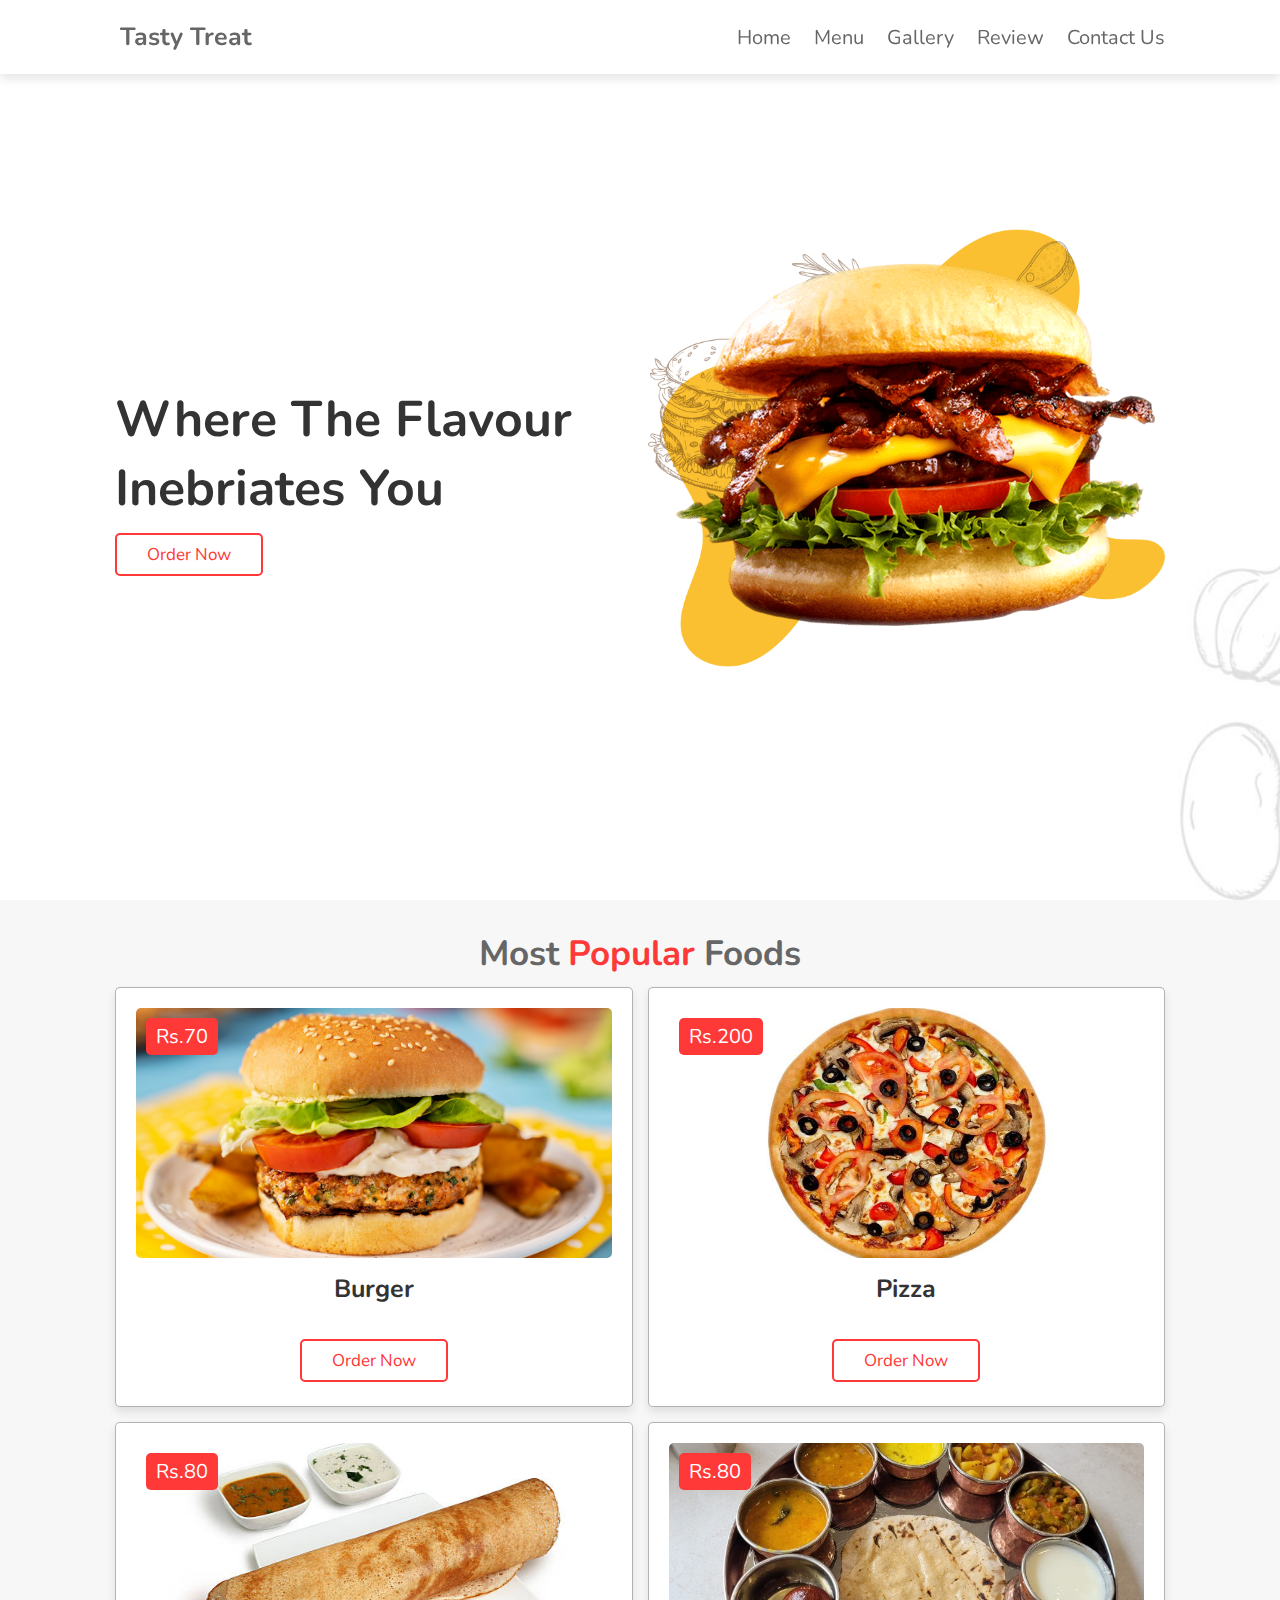
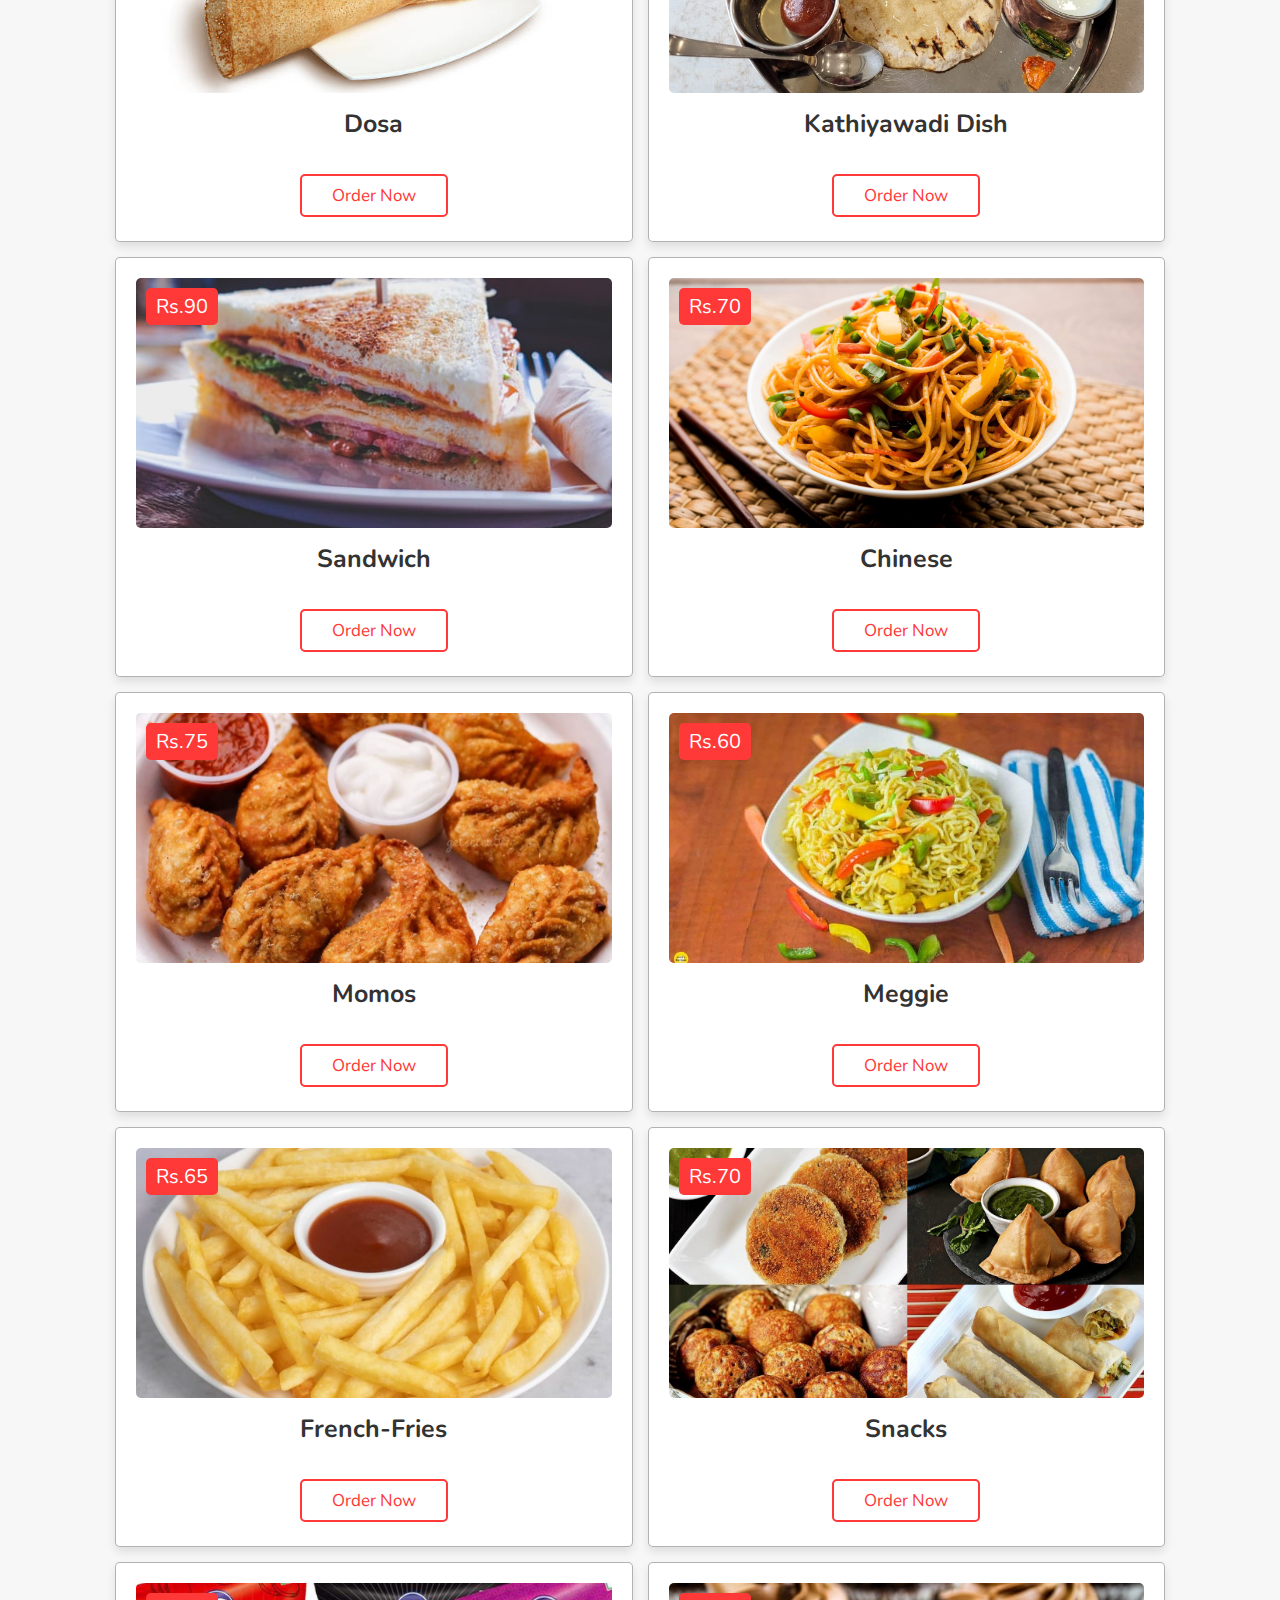
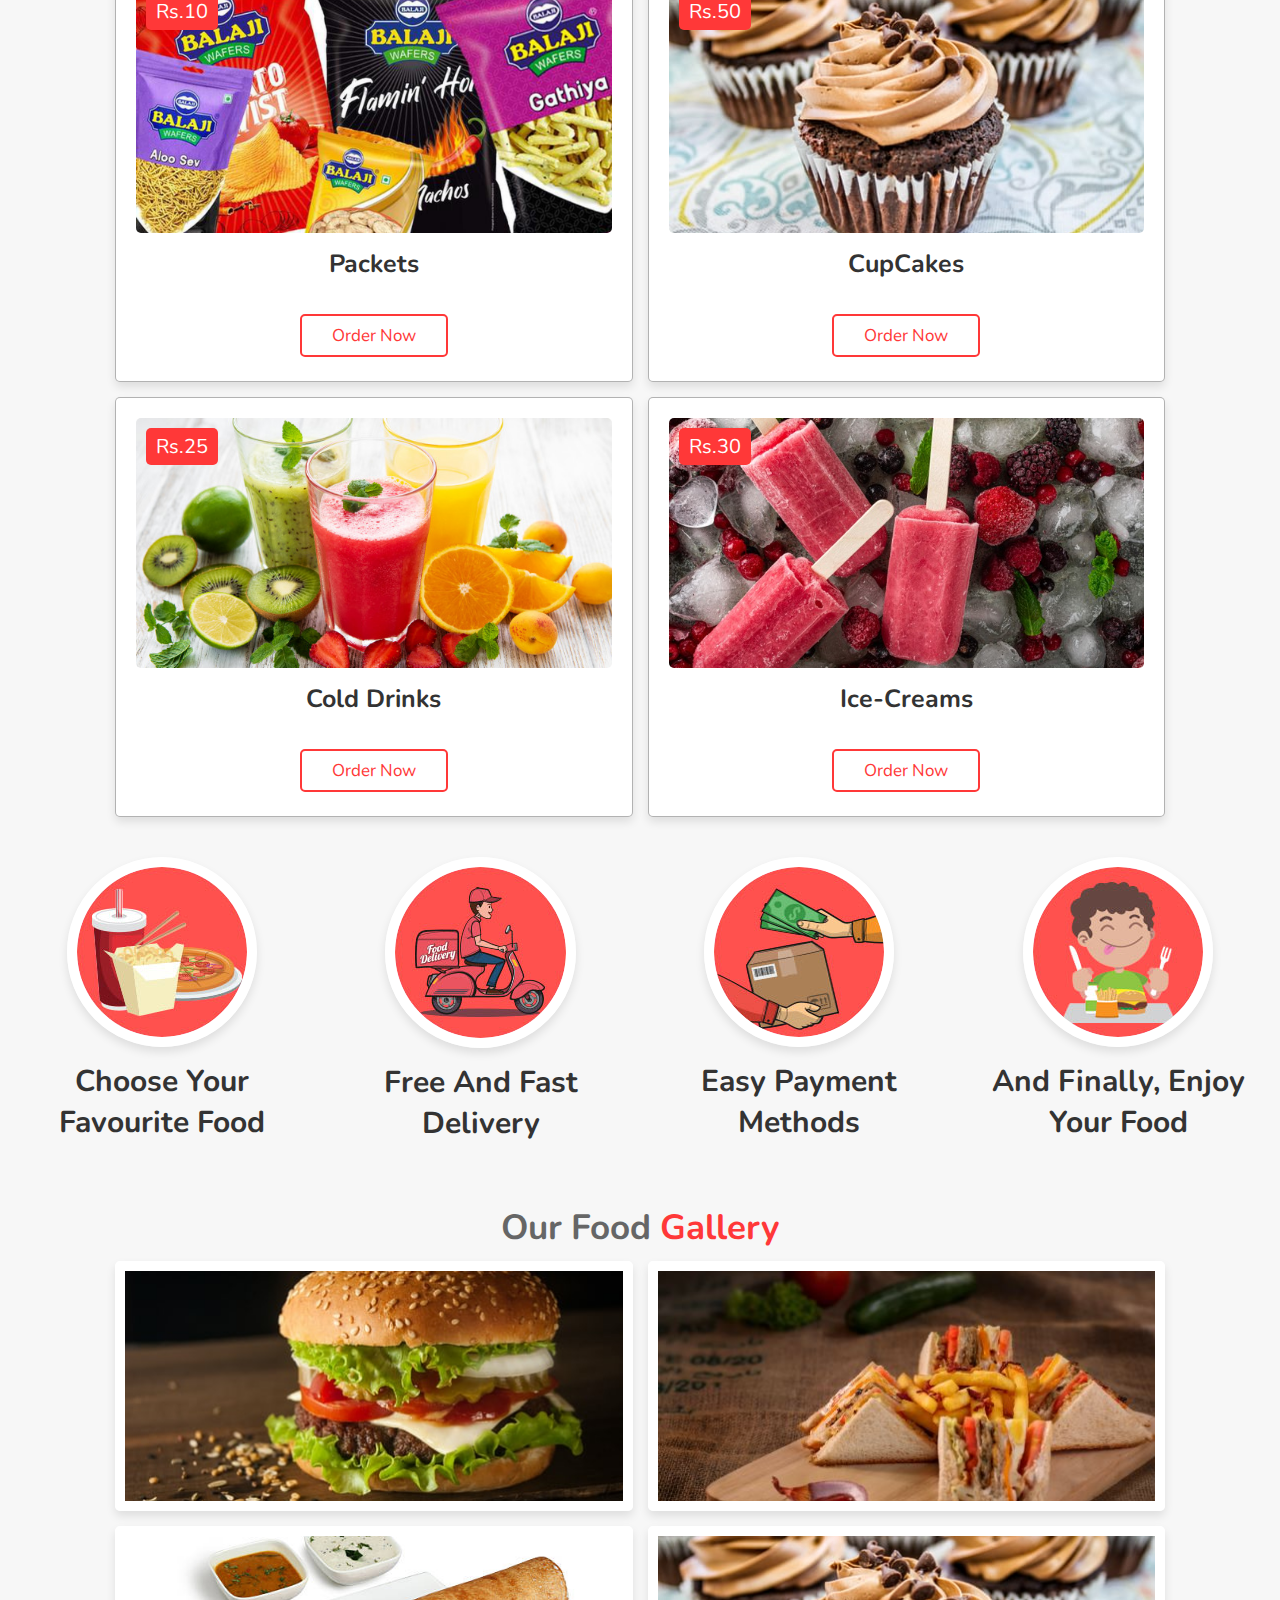
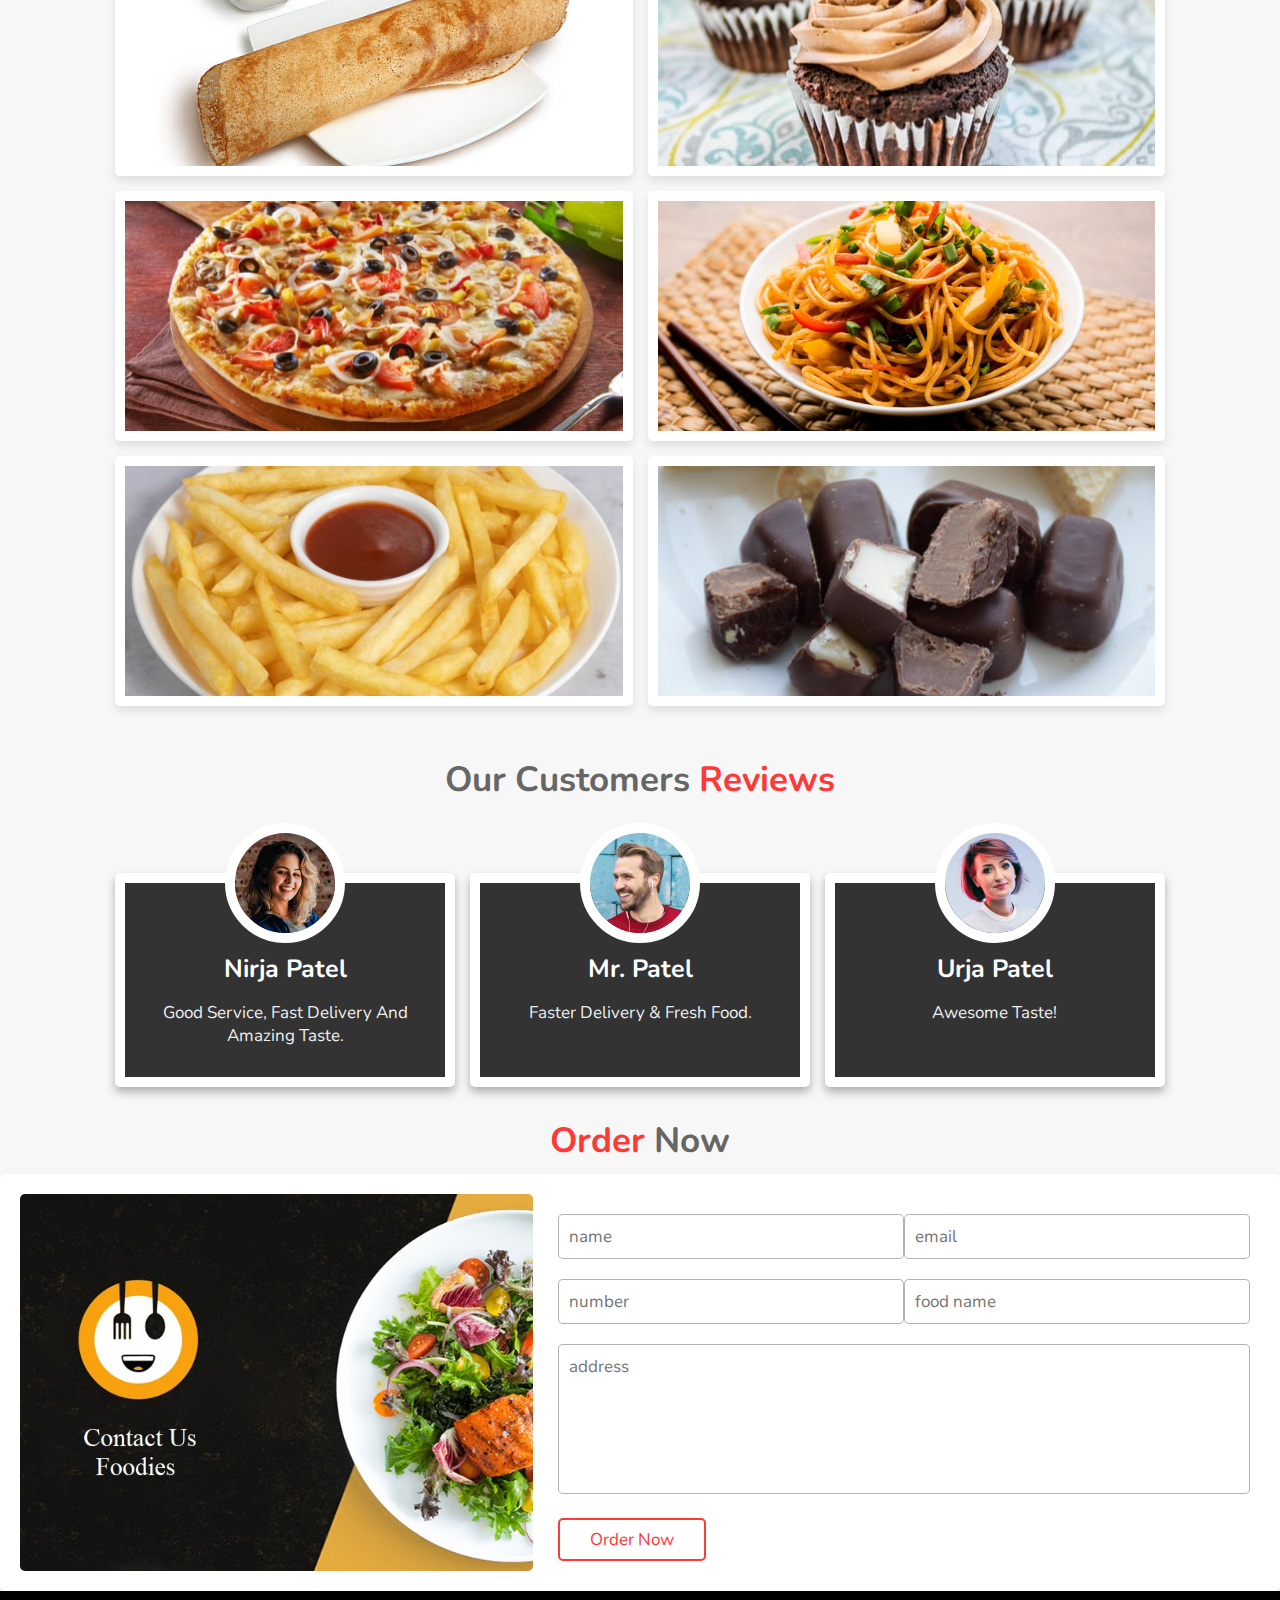
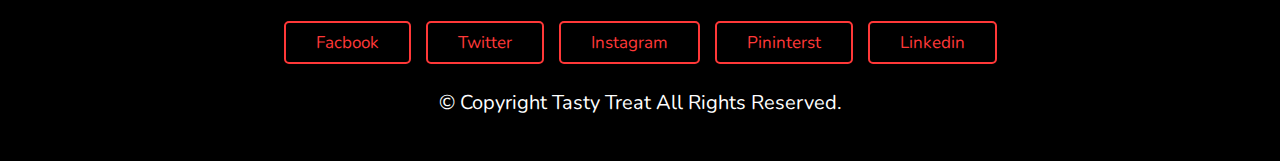
<file: index.html>
<!DOCTYPE html>
<html lang="en">
<head>
    <meta charset="UTF-8">
    <meta http-equiv="X-UA-Compatible" content="IE=edge">
    <meta name="viewport" content="width=device-width, initial-scale=1.0">
    <title>Tasty treat</title>
    <link
      rel="shortcut icon"
      href="images/step-1.jpg"
      type="image/x-icon"
    />
    <link rel="stylesheet" href="https://use.fontawesome.com/releases/v5.15.4/css/all.css" integrity="sha384-DyZ88mC6Up2uqS4h/KRgHuoeGwBcD4Ng9SiP4dIRy0EXTlnuz47vAwmeGwVChigm" crossorigin="anonymous">
    <link rel="stylesheet" href="style.css">
</head>
<body>
    <header>
    <a href="#" class="logo"><i class="fas fa-utensils"></i>Tasty treat</a>

    <div id="menu-bar" class="fas fa-bars"></div>
    <nav class="navbar">
        <a href="index.html">Home</a>
        <a href="menu.html">Menu</a>
        <a href="gallery.html">Gallery</a>
        <a href="review.html">Review</a>
        <a href="contactus.html">Contact Us</a>
    </nav>
    </header>
<section class="home" id="home">
    <div class="content">
        <h3>Where The Flavour Inebriates You</h3>
        <a href="#" class="btn">order now</a>
    </div>

    <div class="image">
        <img src="images/home-img.png" alt="">
    </div>
</section>

<section class="popular" id="popular">

    <h1 class="heading">most <span>popular</span> foods</h1>

    <div class="box-container">

        <div class="box">
            <span class="price"> Rs.70 </span>
            <img src="images/p-1.jpg" alt="">
            <h3>Burger</h3>
            <div class="stars">
                <i class="fas fa-star"></i>
                <i class="fas fa-star"></i>
                <i class="fas fa-star"></i>
                <i class="fas fa-star"></i>
                <i class="fas fa-star"></i>
            </div>
            <a href="#" class="btn">order now</a>
        </div>

        <div class="box">
            <span class="price"> Rs.200 </span>
            <img src="images/p-4.jpeg" alt="">
            <h3>Pizza</h3>
            <div class="stars">
                <i class="fas fa-star"></i>
                <i class="fas fa-star"></i>
                <i class="fas fa-star"></i>
                <i class="fas fa-star"></i>
                <i class="fas fa-star"></i>
            </div>
            <a href="#" class="btn">order now</a>
        </div>

        <div class="box">
            <span class="price"> Rs.80 </span>
            <img src="images/g-3.jpg" alt="">
            <h3>Dosa</h3>
            <div class="stars">
                <i class="fas fa-star"></i>
                <i class="fas fa-star"></i>
                <i class="fas fa-star"></i>
                <i class="fas fa-star"></i>
                <i class="fas fa-star"></i>
            </div>
            <a href="#" class="btn">order now</a>
        </div>

        <div class="box">
            <span class="price"> Rs.80 </span>
            <img src="images/k-1.jpg" alt="">
            <h3>Kathiyawadi Dish</h3>
            <div class="stars">
                <i class="fas fa-star"></i>
                <i class="fas fa-star"></i>
                <i class="fas fa-star"></i>
                <i class="fas fa-star"></i>
                <i class="fas fa-star"></i>
            </div>
            <a href="#" class="btn">order now</a>
        </div>

        <div class="box">
            <span class="price"> Rs.90 </span>
            <img src="images/g-2.jpg" alt="">
            <h3>Sandwich</h3>
            <div class="stars">
                <i class="fas fa-star"></i>
                <i class="fas fa-star"></i>
                <i class="fas fa-star"></i>
                <i class="fas fa-star"></i>
                <i class="fas fa-star"></i>
            </div>
            <a href="#" class="btn">order now</a>
        </div>

        <div class="box">
            <span class="price"> Rs.70 </span>
            <img src="images/c-1.jpeg" alt="">
            <h3>Chinese</h3>
            <div class="stars">
                <i class="fas fa-star"></i>
                <i class="fas fa-star"></i>
                <i class="fas fa-star"></i>
                <i class="fas fa-star"></i>
                <i class="fas fa-star"></i>
            </div>
            <a href="#" class="btn">order now</a>
        </div>

        <div class="box">
            <span class="price"> Rs.75 </span>
            <img src="images/momoss.jpg" alt="">
            <h3>Momos</h3>
            <div class="stars">
                <i class="fas fa-star"></i>
                <i class="fas fa-star"></i>
                <i class="fas fa-star"></i>
                <i class="fas fa-star"></i>
                <i class="fas fa-star"></i>
            </div>
            <a href="#" class="btn">order now</a>
        </div>

        <div class="box">
            <span class="price"> Rs.60 </span>
            <img src="images/m-1.jpg" alt="">
            <h3>Meggie</h3>
            <div class="stars">
                <i class="fas fa-star"></i>
                <i class="fas fa-star"></i>
                <i class="fas fa-star"></i>
                <i class="fas fa-star"></i>
                <i class="fas fa-star"></i>
            </div>
            <a href="#" class="btn">order now</a>
        </div>

        <div class="box">
            <span class="price"> Rs.65 </span>
            <img src="images/g-7.jpg" alt="">
            <h3>French-Fries</h3>
            <div class="stars">
                <i class="fas fa-star"></i>
                <i class="fas fa-star"></i>
                <i class="fas fa-star"></i>
                <i class="fas fa-star"></i>
                <i class="fas fa-star"></i>
            </div>
            <a href="#" class="btn">order now</a>
        </div>

        <div class="box">
            <span class="price"> Rs.70
             </span>
            <img src="images/s-7.jpg" alt="">
            <h3>Snacks</h3>
            <div class="stars">
                <i class="fas fa-star"></i>
                <i class="fas fa-star"></i>
                <i class="fas fa-star"></i>
                <i class="fas fa-star"></i>
                <i class="fas fa-star"></i>
            </div>
            <a href="#" class="btn">order now</a>
        </div>

        <div class="box">
            <span class="price"> Rs.10</span>
            <img src="images/p-7.jfif" alt="">
            <h3>Packets</h3>
            <div class="stars">
                <i class="fas fa-star"></i>
                <i class="fas fa-star"></i>
                <i class="fas fa-star"></i>
                <i class="fas fa-star"></i>
                <i class="fas fa-star"></i>
            </div>
            <a href="#" class="btn">order now</a>
        </div>

        <div class="box">
            <span class="price"> Rs.50 </span>
            <img src="images/g-4.jpg" alt="">
            <h3>CupCakes</h3>
            <div class="stars">
                <i class="fas fa-star"></i>
                <i class="fas fa-star"></i>
                <i class="fas fa-star"></i>
                <i class="fas fa-star"></i>
                <i class="fas fa-star"></i>
            </div>
            <a href="#" class="btn">order now</a>
        </div>

        <div class="box">
            <span class="price"> Rs.25 </span>
            <img src="images/p-5.jpg" alt="">
            <h3>Cold Drinks</h3>
            <div class="stars">
                <i class="fas fa-star"></i>
                <i class="fas fa-star"></i>
                <i class="fas fa-star"></i>
                <i class="fas fa-star"></i>
                <i class="fas fa-star"></i>
            </div>
            <a href="#" class="btn">order now</a>
        </div>

        <div class="box">
            <span class="price"> Rs.30 </span>
            <img src="images/p-6.jpg" alt="">
            <h3>Ice-creams</h3>
            <div class="stars">
                <i class="fas fa-star"></i>
                <i class="fas fa-star"></i>
                <i class="fas fa-star"></i>
                <i class="fas fa-star"></i>
                <i class="fas fa-star"></i>
            </div>
            <a href="#" class="btn">order now</a>
        </div>
    </div>
</section>

<section class="steps">

   <div class="box">
    <img src="images/step-1.jpg" alt="">
    <h3>choose your favourite food</h3>
   </div>
   <div class="box">
    <img src="images/step-2.jpg" alt="">
    <h3>free and fast delivery</h3>
   </div>
   <div class="box">
    <img src="images/step-3.jpg" alt="">
    <h3>easy payment methods</h3>
   </div>
   <div class="box">
    <img src="images/step-4.jpg" alt="">
    <h3>and finally, enjoy your food</h3>
   </div>
</section>

<section class="gallery" id="gallery">

    <h1 class="heading">our food <span>gallery</span></h1>

    <div class="box-container">

        <div class="box">
            <img src="images/g-1.jpg" alt="">
            <div class="content">
                <h3>tasty food</h3>
                <p>Burger Is Always Better</p>
                <a href="#" class="btn">order now</a>
            </div>
        </div>
        <div class="box">
            <img src="images/g-6.jpg" alt="">
            <div class="content">
                <h3>tasty food</h3>
                <p>All You Need Is Love And a Tasty Sandwich</p>
                <a href="#" class="btn">order now</a>
            </div>
        </div>
        <div class="box">
            <img src="images/g-3.jpg" alt="">
            <div class="content">
                <h3>tasty food</h3>
                <p>Worry Less And Eat More Dosa</p>
                <a href="#" class="btn">order now</a>
            </div>
        </div>
        <div class="box">
            <img src="images/g-4.jpg" alt="">
            <div class="content">
                <h3>tasty food</h3>
                <p>Cup Full Of Cake And Love</p>
                <a href="#" class="btn">order now</a>
            </div>
        </div>
        <div class="box">
            <img src="images/g-5.jpg" alt="">
            <div class="content">
                <h3>tasty food</h3>
                <p>And It's Pizza O'clock</p>
                <a href="#" class="btn">order now</a>
            </div>
        </div>
        <div class="box">
            <img src="images/c-1.jpeg" alt="">
            <div class="content">
                <h3>tasty food</h3>
                <p>It Takes a Pair Of Chopsticks To Satisfy My Cravings</p>
                <a href="#" class="btn">order now</a>
            </div>
        </div>
        <div class="box">
            <img src="images/g-7.jpg" alt="">
            <div class="content">
                <h3>tasty food</h3>
                <p>You Can't Spell "Friends" Without "fries"</p>
                <a href="#" class="btn">order now</a>
            </div>
        </div>
        <div class="box">
            <img src="images/g-8.jpg" alt="">
            <div class="content">
                <h3>tasty food</h3>
                <p>Anything Tastes Better When Dipped In Chocolate</p>
                <a href="#" class="btn">order now</a>
            </div>
        </div>
    </div>
</section>

<section class="review" id="review">

    <h1 class="heading">our customers <span>reviews</span></h1>

    <div class="box-container">

        <div class="box">
            <img src="images/pic1.png" alt="">
            <h3>Nirja Patel</h3>
            <div class="stars">
                <i class="fas fa-star"></i>
                <i class="fas fa-star"></i>
                <i class="fas fa-star"></i>
                <i class="fas fa-star"></i>
                <i class="far fa-star"></i>
            </div>
            <p>Good Service, fast Delivery and amazing taste.</p>

        </div>
        <div class="box">
            <img src="images/pic2.png" alt="">
            <h3>Mr. Patel</h3>
            <div class="stars">
                <i class="fas fa-star"></i>
                <i class="fas fa-star"></i>
                <i class="fas fa-star"></i>
                <i class="fas fa-star"></i>
                <i class="far fa-star"></i>
            </div>
            <p>Faster Delivery & Fresh food.</p>
            
        </div>
        <div class="box">
            <img src="images/pic3.png" alt="">
            <h3>Urja Patel</h3>
            <div class="stars">
                <i class="fas fa-star"></i>
                <i class="fas fa-star"></i>
                <i class="fas fa-star"></i>
                <i class="fas fa-star"></i>
                <i class="far fa-star"></i>
            </div>
            <p>Awesome Taste!</p>
            
        </div>
    </div>
</section>

<setion class="order" id="order">

    <h1 class="heading"><span>order</span> now </h1>

    <div class="row">

        <div class="image">
            <img src="images/c-4.jpg" alt="">
        </div>
        <form action="">
           <div class="inputBox">
            <input type="text" placeholder="name">
            <input type="email" placeholder="email">
           </div>
           <div class="inputBox">
            <input type="number" placeholder="number">
            <input type="text" placeholder="food name">
           </div>

           <textarea placeholder="address" name="" id="" cols="30" rows="10"></textarea>

           <input type="submit" value="order now" class="btn">
        </form>
    </div>
</setion>

<section class="footer">

    <div class="share">
        <a href="#" class="btn">facbook</a>
        <a href="#" class="btn">twitter</a>
        <a href="#" class="btn">instagram</a>
        <a href="#" class="btn">pininterst</a>
        <a href="#" class="btn">linkedin</a>
    </div>

    <h1 class="credit">
        © Copyright Tasty Treat All rights reserved.
    </h1>
</section>

<a href="#home" class="fas fa-angle-up" id="scroll-top"></a>
   <script src="script.js"></script> 
</body>
</html>
</file>
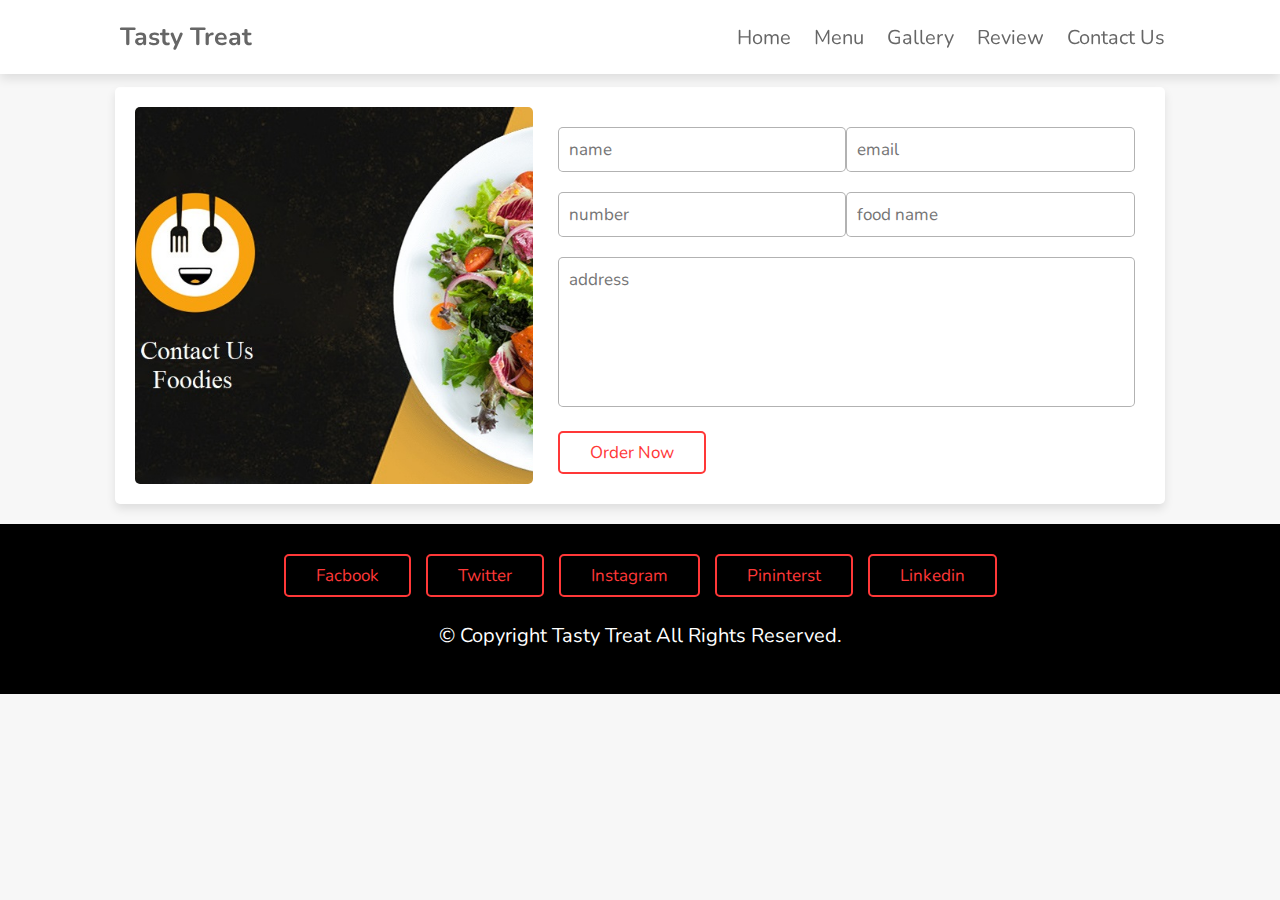
<file: contactus.html>
<!DOCTYPE html>
<html lang="en">
<head>
    <meta charset="UTF-8">
    <meta http-equiv="X-UA-Compatible" content="IE=edge">
    <meta name="viewport" content="width=device-width, initial-scale=1.0">
    <title>Tasty treat</title>
    <link
      rel="shortcut icon"
      href="images/step-1.jpg"
      type="image/x-icon"
    />
    <link rel="stylesheet" href="https://use.fontawesome.com/releases/v5.15.4/css/all.css" integrity="sha384-DyZ88mC6Up2uqS4h/KRgHuoeGwBcD4Ng9SiP4dIRy0EXTlnuz47vAwmeGwVChigm" crossorigin="anonymous">
    <link rel="stylesheet" href="style.css">
</head>
<body>
    <header>
    <a href="#" class="logo"><i class="fas fa-utensils"></i>Tasty treat</a>

    <div id="menu-bar" class="fas fa-bars"></div>

    <nav class="navbar">
        <a href="index.html">Home</a>
        <a href="menu.html">Menu</a>
        <a href="gallery.html">Gallery</a>
        <a href="review.html">Review</a>
        <a href="contactus.html">Contact Us</a>
    </nav>
    </header>
<section class="order" id="order">

    <h1 class="heading"><span>order</span> now </h1>

    <div class="row">

        <div class="image">
            <img src="images/c-4.jpg" alt="">
        </div>
        <form action="">
           <div class="inputBox">
            <input type="text" placeholder="name">
            <input type="email" placeholder="email">
           </div>
           <div class="inputBox">
            <input type="number" placeholder="number">
            <input type="text" placeholder="food name">
           </div>

           <textarea placeholder="address" name="" id="" cols="30" rows="10"></textarea>

           <input type="submit" value="order now" class="btn">
        </form>
    </div>
</section>
<section class="footer">

    <div class="share">
        <a href="#" class="btn">facbook</a>
        <a href="#" class="btn">twitter</a>
        <a href="#" class="btn">instagram</a>
        <a href="#" class="btn">pininterst</a>
        <a href="#" class="btn">linkedin</a>
    </div>

    <h1 class="credit">
        © Copyright Tasty Treat All rights reserved.
    </h1>
</section>

<a href="#home" class="fas fa-angle-up" id="scroll-top"></a>
   <script src="script.js"></script> 
</body>
</html>
</file>
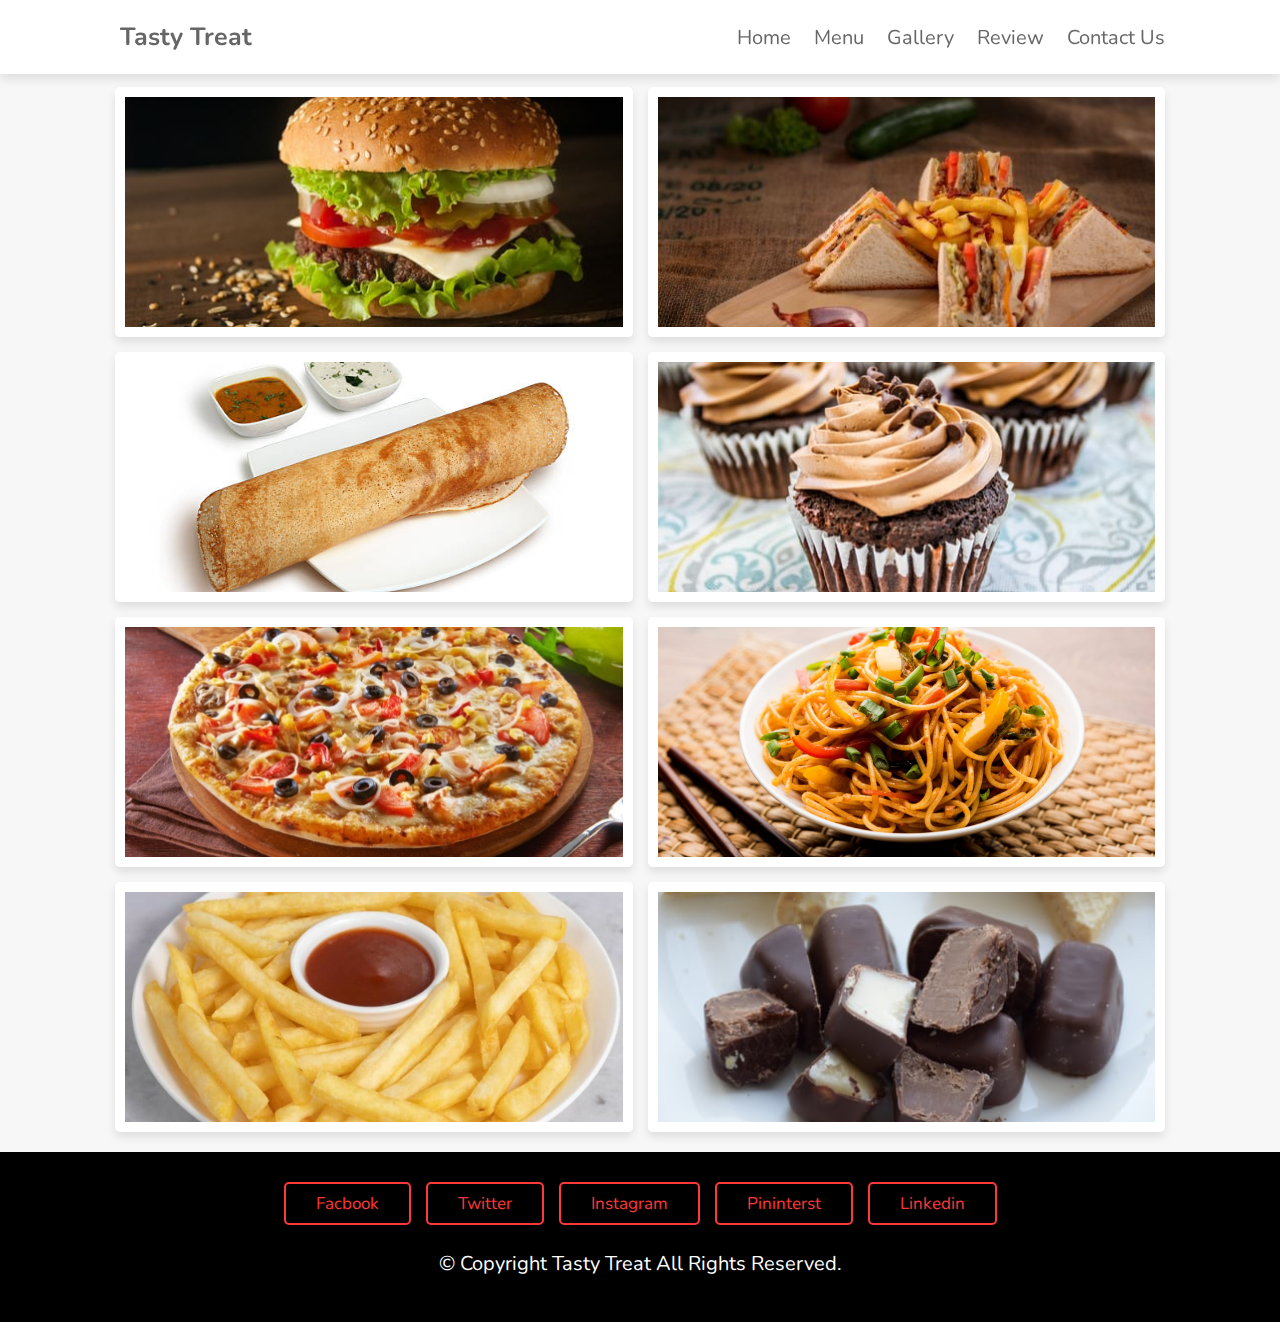
<file: gallery.html>
<!DOCTYPE html>
<html lang="en">
<head>
    <meta charset="UTF-8">
    <meta http-equiv="X-UA-Compatible" content="IE=edge">
    <meta name="viewport" content="width=device-width, initial-scale=1.0">
    <title>Tasty treat</title>
    <link
      rel="shortcut icon"
      href="images/step-1.jpg"
      type="image/x-icon"
    />
    <link rel="stylesheet" href="https://use.fontawesome.com/releases/v5.15.4/css/all.css" integrity="sha384-DyZ88mC6Up2uqS4h/KRgHuoeGwBcD4Ng9SiP4dIRy0EXTlnuz47vAwmeGwVChigm" crossorigin="anonymous">
    <link rel="stylesheet" href="style.css">
</head>
<body>
    <header>
    <a href="#" class="logo"><i class="fas fa-utensils"></i>Tasty treat</a>

    <div id="menu-bar" class="fas fa-bars"></div>

    <nav class="navbar">
        <a href="index.html">Home</a>
        <a href="menu.html">Menu</a>
        <a href="gallery.html">Gallery</a>
        <a href="review.html">Review</a>
        <a href="contactus.html">Contact Us</a>
    </nav>
    </header>
   <section class="gallery" id="gallery">

    <h1 class="heading">our food <span>gallery</span></h1>

    <div class="box-container">

        <div class="box">
            <img src="images/g-1.jpg" alt="">
            <div class="content">
                <h3>tasty food</h3>
                <p>Burger Is Always Better</p>
                <a href="#" class="btn">order now</a>
            </div>
        </div>
        <div class="box">
            <img src="images/g-6.jpg" alt="">
            <div class="content">
                <h3>tasty food</h3>
                <p>All You Need Is Love And a Tasty Sandwich</p>
                <a href="#" class="btn">order now</a>
            </div>
        </div>
        <div class="box">
            <img src="images/g-3.jpg" alt="">
            <div class="content">
                <h3>tasty food</h3>
                <p>Worry Less And Eat More Dosa</p>
                <a href="#" class="btn">order now</a>
            </div>
        </div>
        <div class="box">
            <img src="images/g-4.jpg" alt="">
            <div class="content">
                <h3>tasty food</h3>
                <p>Cup Full Of Cake And Love</p>
                <a href="#" class="btn">order now</a>
            </div>
        </div>
        <div class="box">
            <img src="images/g-5.jpg" alt="">
            <div class="content">
                <h3>tasty food</h3>
                <p>And It's Pizza O'clock</p>
                <a href="#" class="btn">order now</a>
            </div>
        </div>
        <div class="box">
            <img src="images/c-1.jpeg" alt="">
            <div class="content">
                <h3>tasty food</h3>
                <p>It Takes a Pair Of Chopsticks To Satisfy My Cravings</p>
                <a href="#" class="btn">order now</a>
            </div>
        </div>
        <div class="box">
            <img src="images/g-7.jpg" alt="">
            <div class="content">
                <h3>tasty food</h3>
                <p>You Can't Spell "Friends" Without "fries"</p>
                <a href="#" class="btn">order now</a>
            </div>
        </div>
        <div class="box">
            <img src="images/g-8.jpg" alt="">
            <div class="content">
                <h3>tasty food</h3>
                <p>Anything Tastes Better When Dipped In Chocolate</p>
                <a href="#" class="btn">order now</a>
            </div>
        </div>
    </div>
</section>

<section class="footer">

    <div class="share">
        <a href="#" class="btn">facbook</a>
        <a href="#" class="btn">twitter</a>
        <a href="#" class="btn">instagram</a>
        <a href="#" class="btn">pininterst</a>
        <a href="#" class="btn">linkedin</a>
    </div>

    <h1 class="credit">
        © Copyright Tasty Treat All rights reserved.
    </h1>
</section>

<a href="#home" class="fas fa-angle-up" id="scroll-top"></a>
   <script src="script.js"></script> 
</body>
</html>
</file>
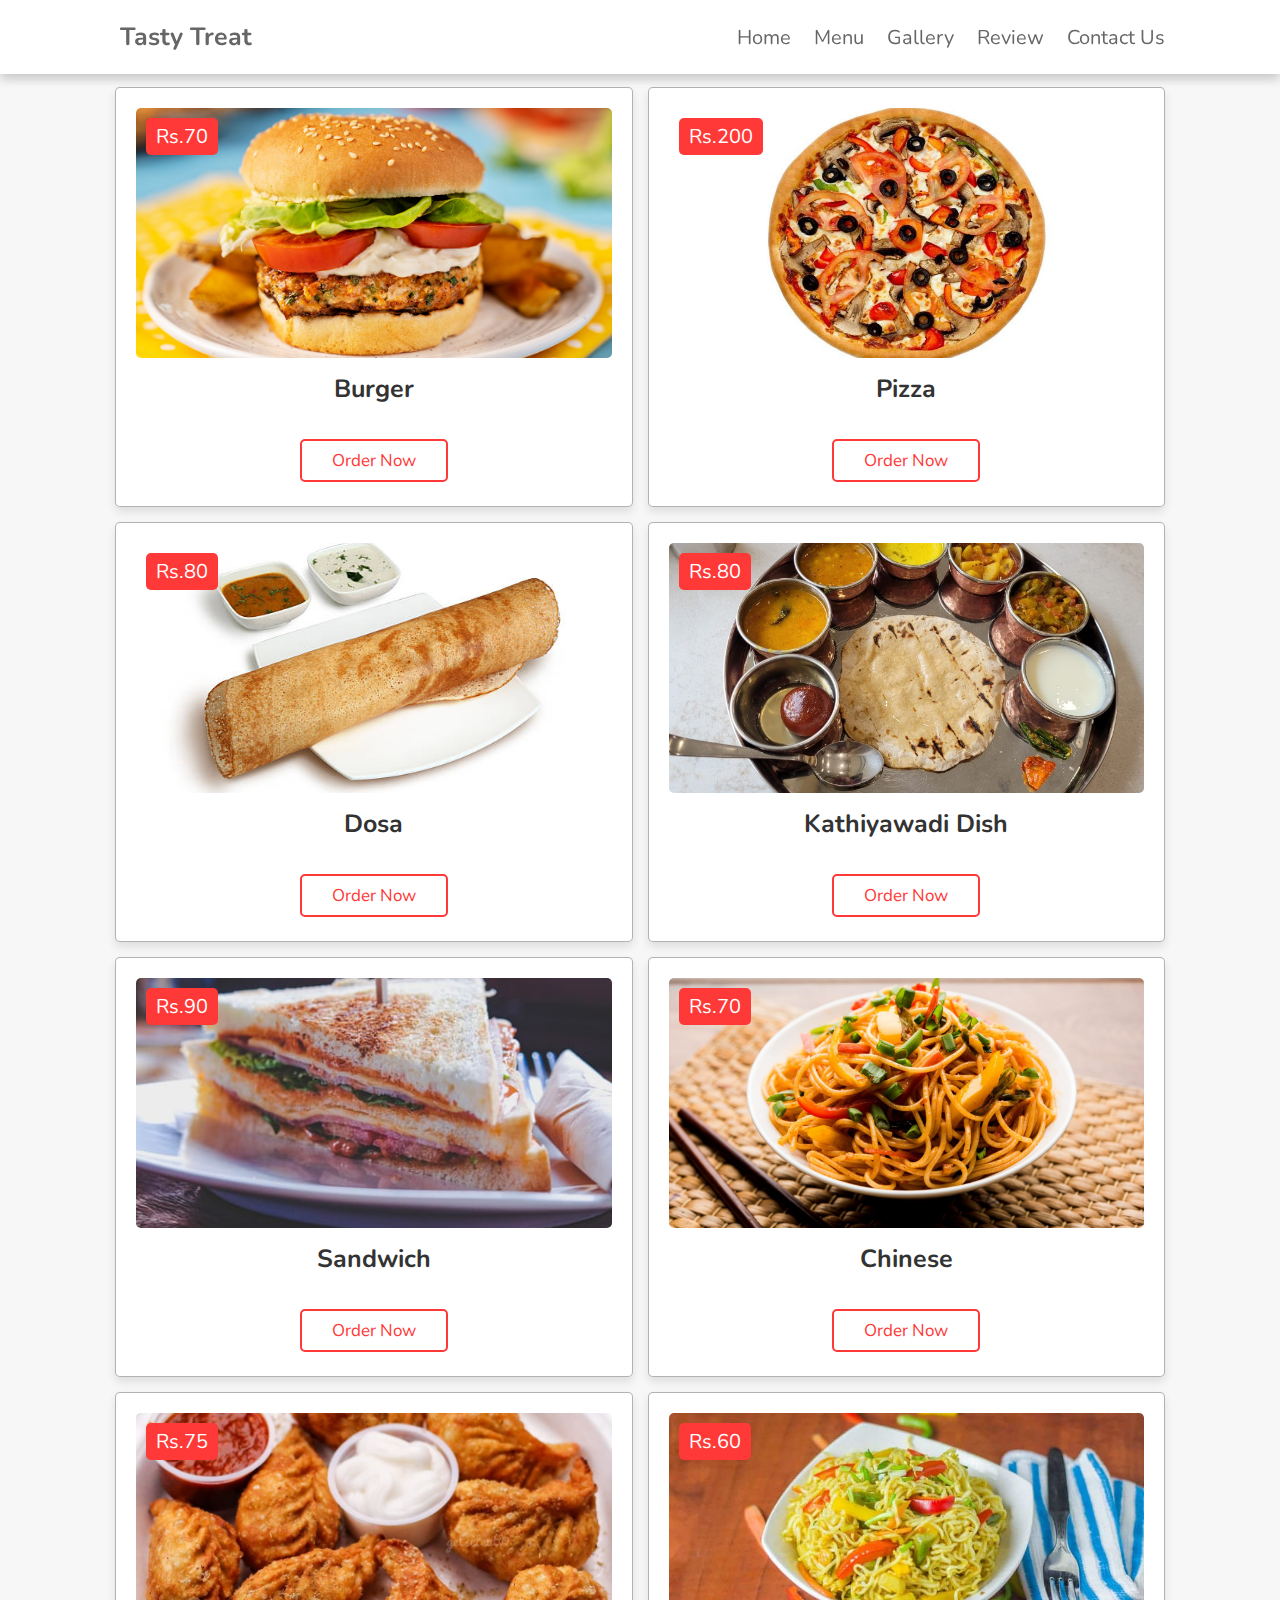
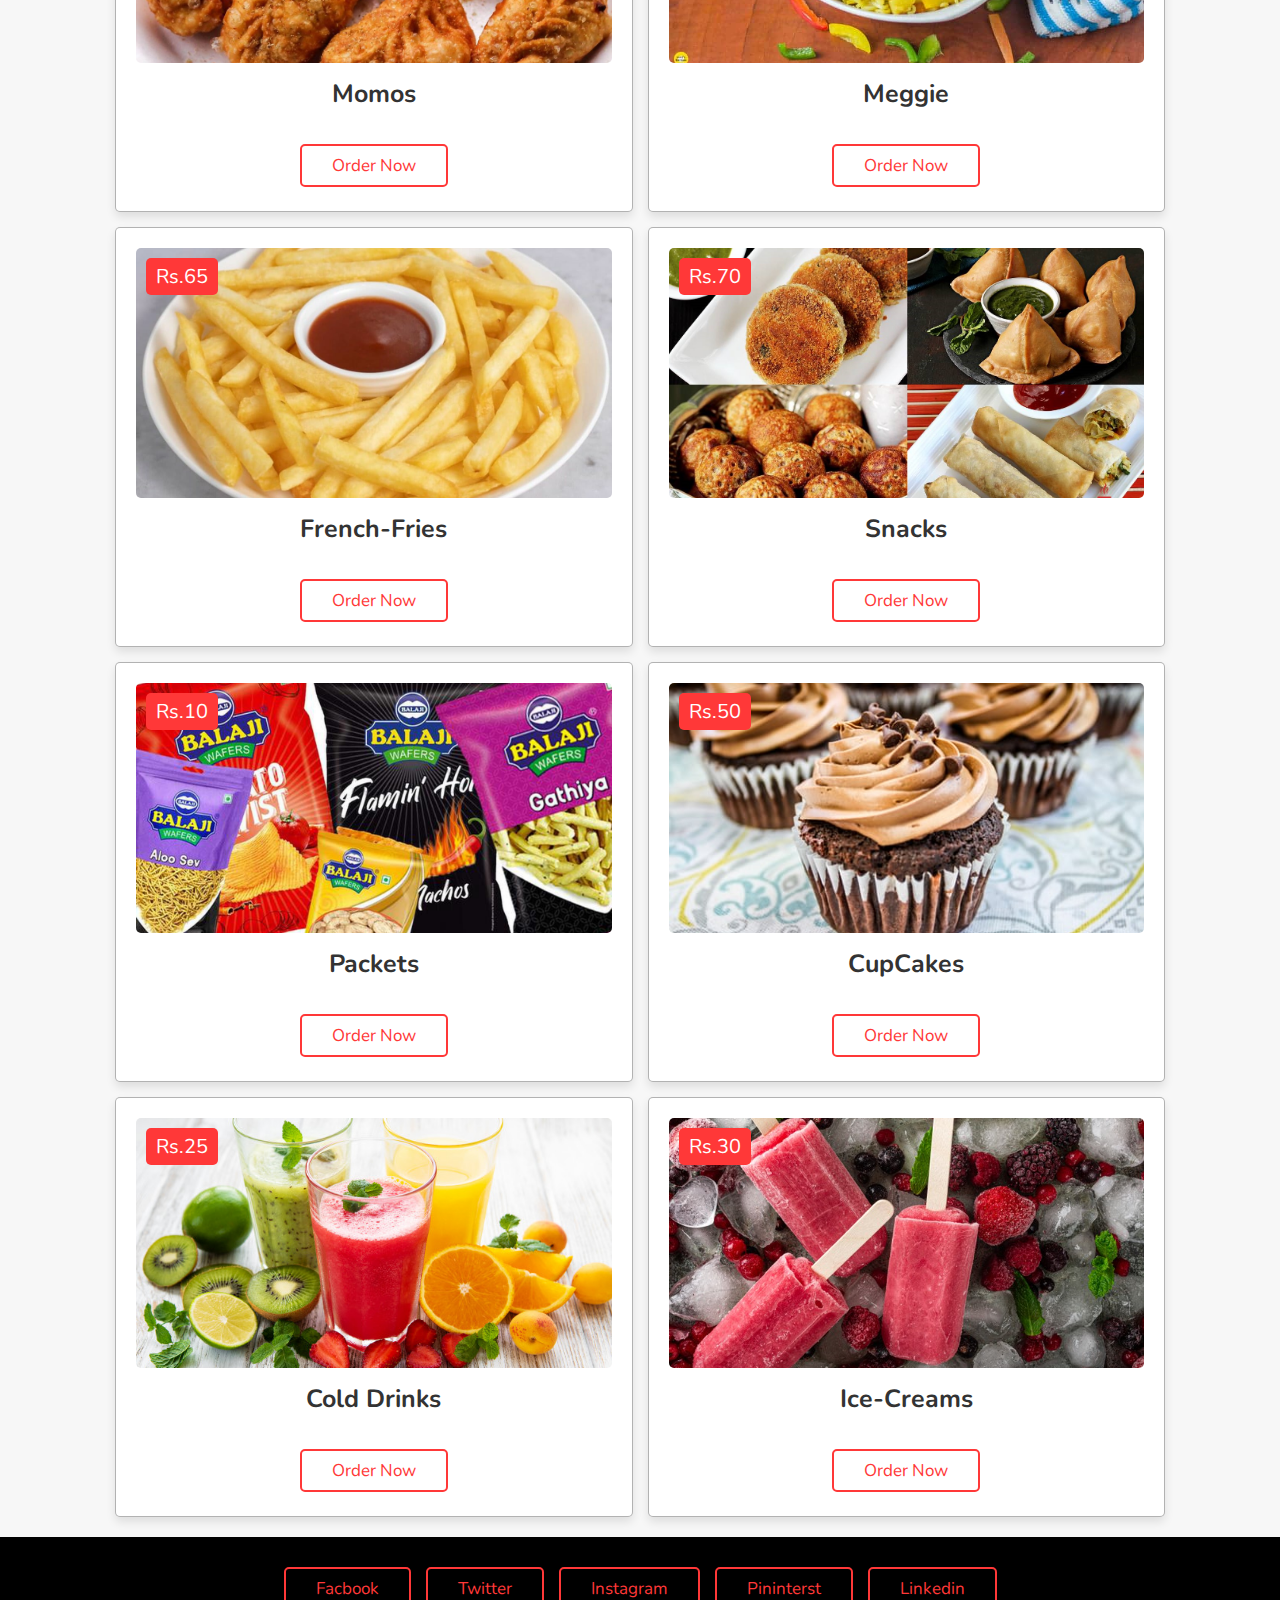
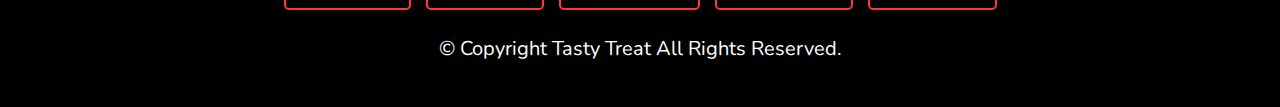
<file: menu.html>
<!DOCTYPE html>
<html lang="en">
<head>
    <meta charset="UTF-8">
    <meta http-equiv="X-UA-Compatible" content="IE=edge">
    <meta name="viewport" content="width=device-width, initial-scale=1.0">
    <title>Tasty treat</title>
    <link
      rel="shortcut icon"
      href="images/step-1.jpg"
      type="image/x-icon"
    />
    <link rel="stylesheet" href="https://use.fontawesome.com/releases/v5.15.4/css/all.css" integrity="sha384-DyZ88mC6Up2uqS4h/KRgHuoeGwBcD4Ng9SiP4dIRy0EXTlnuz47vAwmeGwVChigm" crossorigin="anonymous">
    <link rel="stylesheet" href="style.css">
</head>
<body>
    <header>
    <a href="#" class="logo"><i class="fas fa-utensils"></i>Tasty treat</a>

    <div id="menu-bar" class="fas fa-bars"></div>

    <nav class="navbar">
        <a href="index.html">Home</a>
        <a href="menu.html">Menu</a>
        <a href="gallery.html">Gallery</a>
        <a href="review.html">Review</a>
        <a href="contactus.html">Contact Us</a>
    </nav>
    </header>
<!DOCTYPE html>
<html lang="en">
<head>
    <meta charset="UTF-8">
    <meta http-equiv="X-UA-Compatible" content="IE=edge">
    <meta name="viewport" content="width=device-width, initial-scale=1.0">
    <title>Tasty treat</title>
    <link rel="stylesheet" href="https://use.fontawesome.com/releases/v5.15.4/css/all.css" integrity="sha384-DyZ88mC6Up2uqS4h/KRgHuoeGwBcD4Ng9SiP4dIRy0EXTlnuz47vAwmeGwVChigm" crossorigin="anonymous">
    <link rel="stylesheet" href="style.css">
</head>
<body>
    <header>
    <a href="#" class="logo"><i class="fas fa-utensils"></i>Tasty treat</a>

    <div id="menu-bar" class="fas fa-bars"></div>

    <nav class="navbar">
        <a href="index.html">Home</a>
        <a href="menu.html">Menu</a>
        <a href="gallery.html">Gallery</a>
        <a href="review.html">Review</a>
        <a href="#order">Contact Us</a>
    </nav>
    </header>
    <section class="popular" id="popular">

    <h1 class="heading">most <span>popular</span>foods</h1>

    <div class="box-container">

        <div class="box">
            <span class="price"> Rs.70 </span>
            <img src="images/p-1.jpg" alt="">
            <h3>Burger</h3>
            <div class="stars">
                <i class="fas fa-star"></i>
                <i class="fas fa-star"></i>
                <i class="fas fa-star"></i>
                <i class="fas fa-star"></i>
                <i class="fas fa-star"></i>
            </div>
            <a href="#" class="btn">order now</a>
        </div>

        <div class="box">
            <span class="price"> Rs.200 </span>
            <img src="images/p-4.jpeg" alt="">
            <h3>Pizza</h3>
            <div class="stars">
                <i class="fas fa-star"></i>
                <i class="fas fa-star"></i>
                <i class="fas fa-star"></i>
                <i class="fas fa-star"></i>
                <i class="fas fa-star"></i>
            </div>
            <a href="#" class="btn">order now</a>
        </div>

        <div class="box">
            <span class="price"> Rs.80 </span>
            <img src="images/g-3.jpg" alt="">
            <h3>Dosa</h3>
            <div class="stars">
                <i class="fas fa-star"></i>
                <i class="fas fa-star"></i>
                <i class="fas fa-star"></i>
                <i class="fas fa-star"></i>
                <i class="fas fa-star"></i>
            </div>
            <a href="#" class="btn">order now</a>
        </div>

        <div class="box">
            <span class="price"> Rs.80 </span>
            <img src="images/k-1.jpg" alt="">
            <h3>Kathiyawadi Dish</h3>
            <div class="stars">
                <i class="fas fa-star"></i>
                <i class="fas fa-star"></i>
                <i class="fas fa-star"></i>
                <i class="fas fa-star"></i>
                <i class="fas fa-star"></i>
            </div>
            <a href="#" class="btn">order now</a>
        </div>

        <div class="box">
            <span class="price"> Rs.90 </span>
            <img src="images/g-2.jpg" alt="">
            <h3>Sandwich</h3>
            <div class="stars">
                <i class="fas fa-star"></i>
                <i class="fas fa-star"></i>
                <i class="fas fa-star"></i>
                <i class="fas fa-star"></i>
                <i class="fas fa-star"></i>
            </div>
            <a href="#" class="btn">order now</a>
        </div>

        <div class="box">
            <span class="price"> Rs.70 </span>
            <img src="images/c-1.jpeg" alt="">
            <h3>Chinese</h3>
            <div class="stars">
                <i class="fas fa-star"></i>
                <i class="fas fa-star"></i>
                <i class="fas fa-star"></i>
                <i class="fas fa-star"></i>
                <i class="fas fa-star"></i>
            </div>
            <a href="#" class="btn">order now</a>
        </div>

        <div class="box">
            <span class="price"> Rs.75 </span>
            <img src="images/momoss.jpg" alt="">
            <h3>Momos</h3>
            <div class="stars">
                <i class="fas fa-star"></i>
                <i class="fas fa-star"></i>
                <i class="fas fa-star"></i>
                <i class="fas fa-star"></i>
                <i class="fas fa-star"></i>
            </div>
            <a href="#" class="btn">order now</a>
        </div>

        <div class="box">
            <span class="price"> Rs.60 </span>
            <img src="images/m-1.jpg" alt="">
            <h3>Meggie</h3>
            <div class="stars">
                <i class="fas fa-star"></i>
                <i class="fas fa-star"></i>
                <i class="fas fa-star"></i>
                <i class="fas fa-star"></i>
                <i class="fas fa-star"></i>
            </div>
            <a href="#" class="btn">order now</a>
        </div>

        <div class="box">
            <span class="price"> Rs.65 </span>
            <img src="images/g-7.jpg" alt="">
            <h3>French-Fries</h3>
            <div class="stars">
                <i class="fas fa-star"></i>
                <i class="fas fa-star"></i>
                <i class="fas fa-star"></i>
                <i class="fas fa-star"></i>
                <i class="fas fa-star"></i>
            </div>
            <a href="#" class="btn">order now</a>
        </div>

        <div class="box">
            <span class="price"> Rs.70</span>
            <img src="images/s-7.jpg" alt="">
            <h3>Snacks</h3>
            <div class="stars">
                <i class="fas fa-star"></i>
                <i class="fas fa-star"></i>
                <i class="fas fa-star"></i>
                <i class="fas fa-star"></i>
                <i class="fas fa-star"></i>
            </div>
            <a href="#" class="btn">order now</a>
        </div>

        <div class="box">
            <span class="price"> Rs.10</span>
            <img src="images/p-7.jfif" alt="">
            <h3>Packets</h3>
            <div class="stars">
                <i class="fas fa-star"></i>
                <i class="fas fa-star"></i>
                <i class="fas fa-star"></i>
                <i class="fas fa-star"></i>
                <i class="fas fa-star"></i>
            </div>
            <a href="#" class="btn">order now</a>
        </div>

        <div class="box">
            <span class="price"> Rs.50 </span>
            <img src="images/g-4.jpg" alt="">
            <h3>CupCakes</h3>
            <div class="stars">
                <i class="fas fa-star"></i>
                <i class="fas fa-star"></i>
                <i class="fas fa-star"></i>
                <i class="fas fa-star"></i>
                <i class="fas fa-star"></i>
            </div>
            <a href="#" class="btn">order now</a>
        </div>

        <div class="box">
            <span class="price"> Rs.25 </span>
            <img src="images/p-5.jpg" alt="">
            <h3>Cold Drinks</h3>
            <div class="stars">
                <i class="fas fa-star"></i>
                <i class="fas fa-star"></i>
                <i class="fas fa-star"></i>
                <i class="fas fa-star"></i>
                <i class="fas fa-star"></i>
            </div>
            <a href="#" class="btn">order now</a>
        </div>

        <div class="box">
            <span class="price"> Rs.30 </span>
            <img src="images/p-6.jpg" alt="">
            <h3>Ice-creams</h3>
            <div class="stars">
                <i class="fas fa-star"></i>
                <i class="fas fa-star"></i>
                <i class="fas fa-star"></i>
                <i class="fas fa-star"></i>
                <i class="fas fa-star"></i>
            </div>
            <a href="#" class="btn">order now</a>
        </div>
    </div>
</section>
<section class="footer">

    <div class="share">
        <a href="#" class="btn">facbook</a>
        <a href="#" class="btn">twitter</a>
        <a href="#" class="btn">instagram</a>
        <a href="#" class="btn">pininterst</a>
        <a href="#" class="btn">linkedin</a>
    </div>

    <h1 class="credit">
        © Copyright Tasty Treat All rights reserved.
    </h1>
</section>

<a href="#home" class="fas fa-angle-up" id="scroll-top"></a>
   <script src="script.js"></script> 
</body>
</html>
</file>
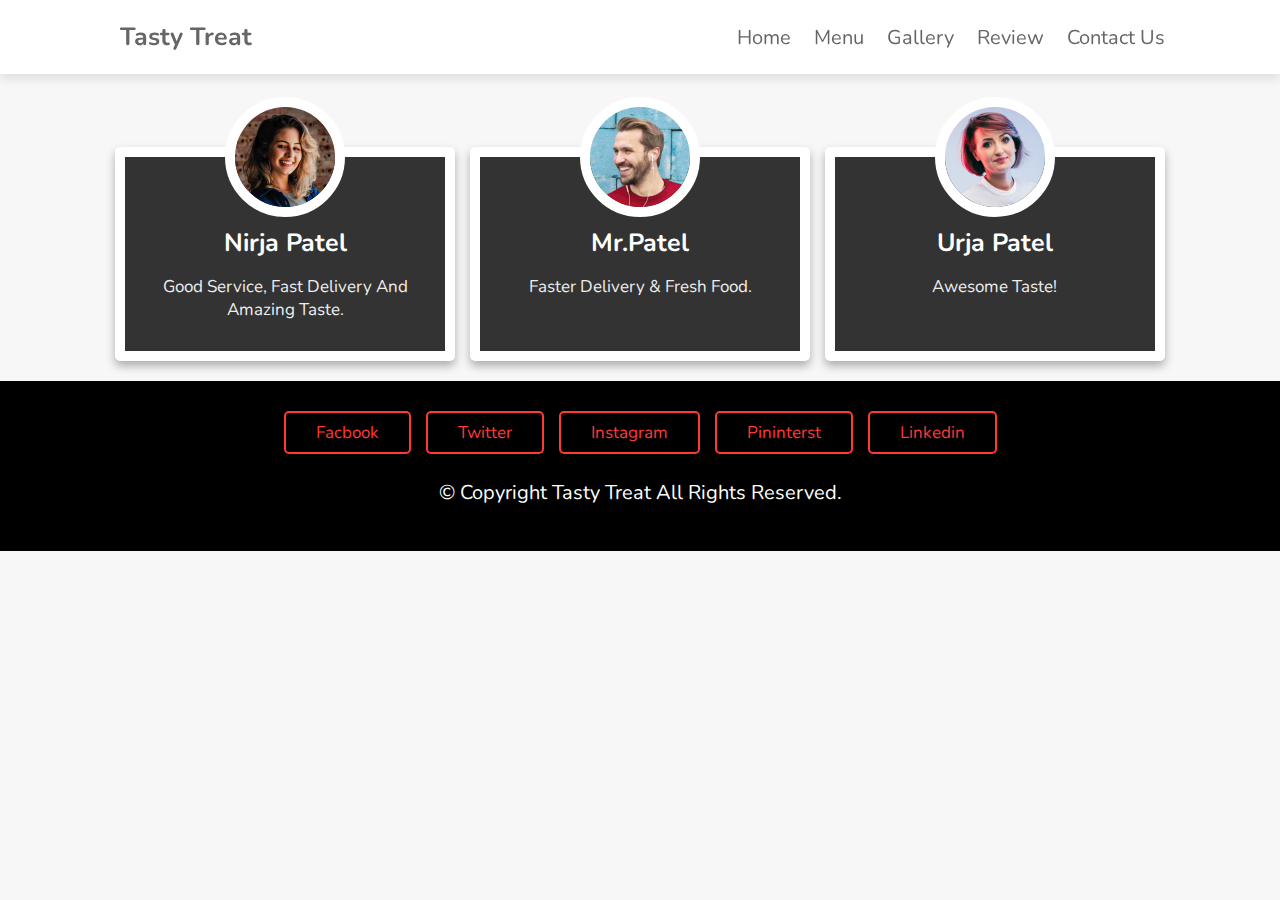
<file: review.html>
<!DOCTYPE html>
<html lang="en">
<head>
    <meta charset="UTF-8">
    <meta http-equiv="X-UA-Compatible" content="IE=edge">
    <meta name="viewport" content="width=device-width, initial-scale=1.0">
    <title>Tasty treat</title>
    <link
      rel="shortcut icon"
      href="images/step-1.jpg"
      type="image/x-icon"
    />
    <link rel="stylesheet" href="https://use.fontawesome.com/releases/v5.15.4/css/all.css" integrity="sha384-DyZ88mC6Up2uqS4h/KRgHuoeGwBcD4Ng9SiP4dIRy0EXTlnuz47vAwmeGwVChigm" crossorigin="anonymous">
    <link rel="stylesheet" href="style.css">
</head>
<body>
    <header>
    <a href="#" class="logo"><i class="fas fa-utensils"></i>Tasty treat</a>

    <div id="menu-bar" class="fas fa-bars"></div>

    <nav class="navbar">
        <a href="index.html">Home</a>
        <a href="menu.html">Menu</a>
        <a href="gallery.html">Gallery</a>
        <a href="review.html">Review</a>
        <a href="contactus.html">Contact Us</a>
    </nav>
    </header>
 <section class="review" id="review">

    <h1 class="heading">our customers <span>reviews</span></h1>

    <div class="box-container">

        <div class="box">
            <img src="images/pic1.png" alt="">
            <h3>Nirja Patel</h3>
            <div class="stars">
                <i class="fas fa-star"></i>
                <i class="fas fa-star"></i>
                <i class="fas fa-star"></i>
                <i class="fas fa-star"></i>
                <i class="far fa-star"></i>
            </div>
            <p>Good Service, fast Delivery and amazing taste.</p>

        </div>
        <div class="box">
            <img src="images/pic2.png" alt="">
            <h3>Mr.Patel</h3>
            <div class="stars">
                <i class="fas fa-star"></i>
                <i class="fas fa-star"></i>
                <i class="fas fa-star"></i>
                <i class="fas fa-star"></i>
                <i class="far fa-star"></i>
            </div>
            <p>Faster Delivery & Fresh food.</p>
            
        </div>
        <div class="box">
            <img src="images/pic3.png" alt="">
            <h3>Urja Patel</h3>
            <div class="stars">
                <i class="fas fa-star"></i>
                <i class="fas fa-star"></i>
                <i class="fas fa-star"></i>
                <i class="fas fa-star"></i>
                <i class="far fa-star"></i>
            </div>
            <p>Awesome Taste!</p>
            
        </div>
    </div>
</section>
<section class="footer">

    <div class="share">
        <a href="#" class="btn">facbook</a>
        <a href="#" class="btn">twitter</a>
        <a href="#" class="btn">instagram</a>
        <a href="#" class="btn">pininterst</a>
        <a href="#" class="btn">linkedin</a>
    </div>

    <h1 class="credit">
        © Copyright Tasty Treat All rights reserved.
    </h1>
</section>

<a href="#home" class="fas fa-angle-up" id="scroll-top"></a>
   <script src="script.js"></script> 
</body>
</html>
</file>
<file: style.css>
@import url('https://fonts.googleapis.com/css2?family=Nunito:wght@200;300;400;600;700&display=swap');
:root{
    --red:#ff3838;

}
*{
    font-family: 'Nunito', sans-serif;
    margin: 0;
    padding: 0;
    box-sizing: border-box;
    outline: none;
    border: none;
    text-decoration: none;
    text-transform: capitalize;
    transition: all .2s linear;
}
*::selection{
    background: var(--red);
    color: #fff;
}
html{
    font-size: 62.5%;
    overflow-x: hidden;
    scroll-behavior: smooth;
    scroll-padding-top: 6rem;
}
body{
    background: #f7f7f7;

}
section{
    padding: 2rem 9%;
}
.heading{
    text-align: center;
    font-size: 3.5rem;
    padding: 1rem;
    color: #666;
}
.heading span{
    color: var(--red);
}
header{
    position: fixed;
    top: 0;
    left: 0;
    right: 0;
    z-index: 1000;
    display: flex;
    align-items: center;
    justify-content: space-between;
    background: #fff;
    padding: 2rem 9%;
    box-shadow: 0 .5rem 1rem rgba(0, 0,0, 0.1);
}
.btn{
    display: inline-block;
    padding: .8rem 3rem;
    border: .2rem solid var(--red);
    color: var(--red);
    cursor: pointer;
    font-size: 1.7rem;
    border-radius: .5rem;
    position: relative;
    overflow: hidden;
    z-index: 0;
    margin-top: 1rem;
}
.btn::before{
    content: '';
    position: absolute;
    top: 0;
    right: 0;
    width: 0%;
    height: 100%;
    background: var(--red);
    transition: .3s linear;
    z-index: -1;
}
.btn:hover::before{
    width: 100%;
    left: 0;

}
.btn:hover{
    color: #fff;
}
header .logo{
    font-size: 2.5rem;
    font-weight: bolder;
    color: #666;
}
header .logo i{
    padding-right: .5rem;
    color: var(--red);
}
header .navbar a{
    font-size: 2rem;
    margin-left: 2rem;
    color: #666;
}
header .navbar a:hover{
    color: var(--red);
}
#menu-bar{
    font-size: 3rem;
    cursor: pointer;
    color: #666;
    border: .1rem solid #666;
    border-radius: .3rem;
    padding: .5rem 1.5rem;
    display: none;
}
.home{
    display: flex;
    flex-wrap: wrap;
    gap: 1.5rem;
    min-height: 100vh;
    align-items: center;
    background: url(images/home-bg.jpg) no-repeat;
    background-size: cover;
    background-position: center;
}
.home .content{
    flex: 1 1 40rem;
    padding-top: 6.5rem;
}
.home .image{
    flex: 1 1 40rem;
}
.home .image img{
    width: 100%;
    animation: float 3s linear infinite;
}
.home .content h3{
    font-size: 5rem;
    color: #333;
}
.home .content p{
    font-size: 1.7rem;
    color: #666;
    padding: 1rem 0;
}
.speciality .box-container{
    display: flex;
    flex-wrap: wrap;
    gap:1.5rem;
  }
  
  .speciality .box-container .box{
    flex:1 1 40rem;
    position: relative;
    overflow: hidden;
    box-shadow: 0 .5rem 1rem rgba(0,0,0,.1);
    border:.1rem solid rgba(0,0,0,.3);
    cursor: pointer;
    border-radius: .5rem;
  }
  
  .speciality .box-container .box .image{
    height:100%;
    width:100%;
    object-fit: cover;
    position: absolute;
    top:-100%; left:0;
  }
  
  .speciality .box-container .box .content{
    text-align: center;
    background:#fff;
    padding:2rem;
  }
  
  .speciality .box-container .box .content img{
    margin:1.5rem 0;
  }
  
  .speciality .box-container .box .content h3{
    font-size: 2.5rem;
    color:#333;
  }
  
  .speciality .box-container .box .content p{
    font-size: 1.6rem;
    color:#666;
    padding:1rem 0;
  }
  .speciality .box-container .box:hover .image{
      top: 0;
  }
  .speciality .box-container .box:hover .content{
      transform: translateY(100%);
  }
.popular .box-container{
    display: flex;
    flex-wrap: wrap;
    gap: 1.5rem;
}
.popular .box-container .box{
    padding: 2rem;
    background: #fff;
    box-shadow: 0 .5rem 1rem rgba(0, 0,0, 0.1);
    border: .1rem solid rgba(0,0,0,.3);
    border-radius: .5rem;
    text-align: center;
    flex: 1 1 40rem;
    position: relative;

}
.popular .box-container .box img{
    height: 25rem;
    object-fit: cover;
    width: 100%;
    border-radius: .5rem;
}
.popular .box-container .box .price{
    position: absolute;
    top: 3rem;
    left: 3rem;
    background: var(--red);
    color: #fff;
    font-size: 2rem;
    padding: .5rem 1rem;
    border-radius: .5rem;
}
.popular .box-container .box h3{
    color: #333;
    font-size: 2.5rem;
    padding-top: 1rem;
}
.popular .box-container .box .stars i{
    color: gold;
    font-size: 1.7rem;
    padding: 1rem .1rem;
}
.steps{
    display: flex;
    flex-wrap: wrap;
    gap: 1.5rem;
    padding: 1rem;
}
.steps .box{
    flex: 1 1 25rem;
    padding: 1rem;
    text-align: center;

}
.steps .box img{
    border-radius: 50%;
    border: 1rem solid #fff;
    box-shadow: 0 .5rem 1rem rgba(0, 0,0, 0.1);
}  
.steps .box h3{
    font-size: 3rem;
    color: #333;
    padding:1rem;
}
.gallery .box-container{
    display: flex;
    flex-wrap: wrap;
    gap: 1.5rem;
}
.gallery .box-container .box{
    height: 25rem;
    flex: 1 1 40rem;
    border: 1rem solid #fff;
    box-shadow: 0 .5rem 1rem rgba(0, 0,0, 0.1);
    border-radius: .5rem;
    position: relative;
    overflow: hidden;
}
.gallery .box-container .box img{
    height: 100%;
    width: 100%;
    object-fit: cover;
}
.gallery .box-container .box .content{
    position: absolute;
    top: -100%;
    left: 0;
    height: 100%;
    width: 100%;
    background: rgba(225, 225,225, .9);
    padding: 2rem;
    padding-top: 5rem;
    text-align: center;

}
.gallery .box-container .box .content h3{
    font-size: 2.5rem;
    color: #333;
}
.gallery .box-container .box .content p{
    font-size: 1.5rem;
    color: #666;
    padding: 1rem 0;
}
.gallery .box-container .box:hover .content{
    top: 0;
}
.review .box-container{
    display: flex;
    flex-wrap: wrap;
    gap: 1.5rem;
}
.review .box-container .box{
    text-align: center;
    padding: 2rem;
    border: 1rem solid #fff;
    box-shadow: 0 .5rem 1rem rgba(0,0,0,.3);
    border-radius: .5rem;
    flex: 1 1 30rem;
    background: #333;
    margin-top: 6rem;

}
.review .box-container .box img{
    height: 12rem;
    width: 12rem;border-radius: 50%;
    border: 1rem solid #fff;
    margin-top: -8rem;
    object-fit: cover;
}
.review .box-container .box h3{
    font-size: 2.5rem;
    color: #fff;
    padding: .5rem 0;
}
.review .box-container .box .stars i{
    font-size: 2rem;
    color: var(--red);
    padding: .5rem 0;
}
.review .box-container .box p{
    font-size: 1.7rem;
    color: #eee;
    padding: 1rem 0;
}
.order .row{
    padding: 2rem;
    box-shadow: 0 .5rem 1rem rgba(0, 0,0, 0.1);
    background: #fff;
    display: flex;
    flex-wrap: wrap;
    gap: 1.5rem;
    border-radius: .5rem;
}
.order .row .image{
    flex: 1 1 30rem;
}
.order .row img{
    height: 100%;
    width: 100%;
    object-fit: cover;
    border-radius: .5rem;
}
.order .row form{
    flex: 1 1 50rem;
    padding: 1rem;
}
.order .row form .inputBox{
    display: flex;
    justify-content: space-between;
    flex-wrap: wrap;
}
.order .row form .inputBox input, .order .row form textarea{
    padding: 1rem;
    margin: 1rem 0;
    font-size: 1.7rem;
    color: #333;
    text-transform: none;
    border: .1rem solid rgba(0,0,0,.3);
    border-radius: .5rem;
    width: 50%;
}
.order .row form textarea{
    width: 100%;
    resize: none;
    height: 15rem;
}
.order .row form .btn{
    background: none;
}
.order .row form .btn:hover{
    background: var(--red);
}
.footer{
    background: #000;
    text-align: center;
}
.footer .share{
    display: flex;
    gap: 1.5rem;
    justify-content: center;
    flex-wrap: wrap;
}
.footer .credit{
    padding: 2.5rem 1rem;
    color: #fff;
    font-weight: normal;
    font-size: 2rem;
}
.footer .credit span{
    color: var(--red);
}
#scroll-top{
    position: fixed;
    top: -120%;
    right: 2rem;
    padding: .5rem 1.5rem;
    font-size: 4rem;
    background: var(--red);
    color: #fff;
    border-radius: .5rem;
    transition: .5s linear;
    z-index: 1000;
}
#scroll-top.active{
    top: calc(100% - 12rem);
}
 .loader-container{
    position: fixed;
    top: 0;
    left: 0;
    z-index: 10000;
    background: #fff;
    display: flex;
    align-items: center;
    justify-content: center;
    height: 100%;
    width: 100%;
} 
.loader-container.fade-out{
    top: -120%;
}
@keyframes float{
    0%, 100%{
        transform: translateY(0rem);
    }
    50%{
        transform: translateY(3rem);
    }
}
</file>
